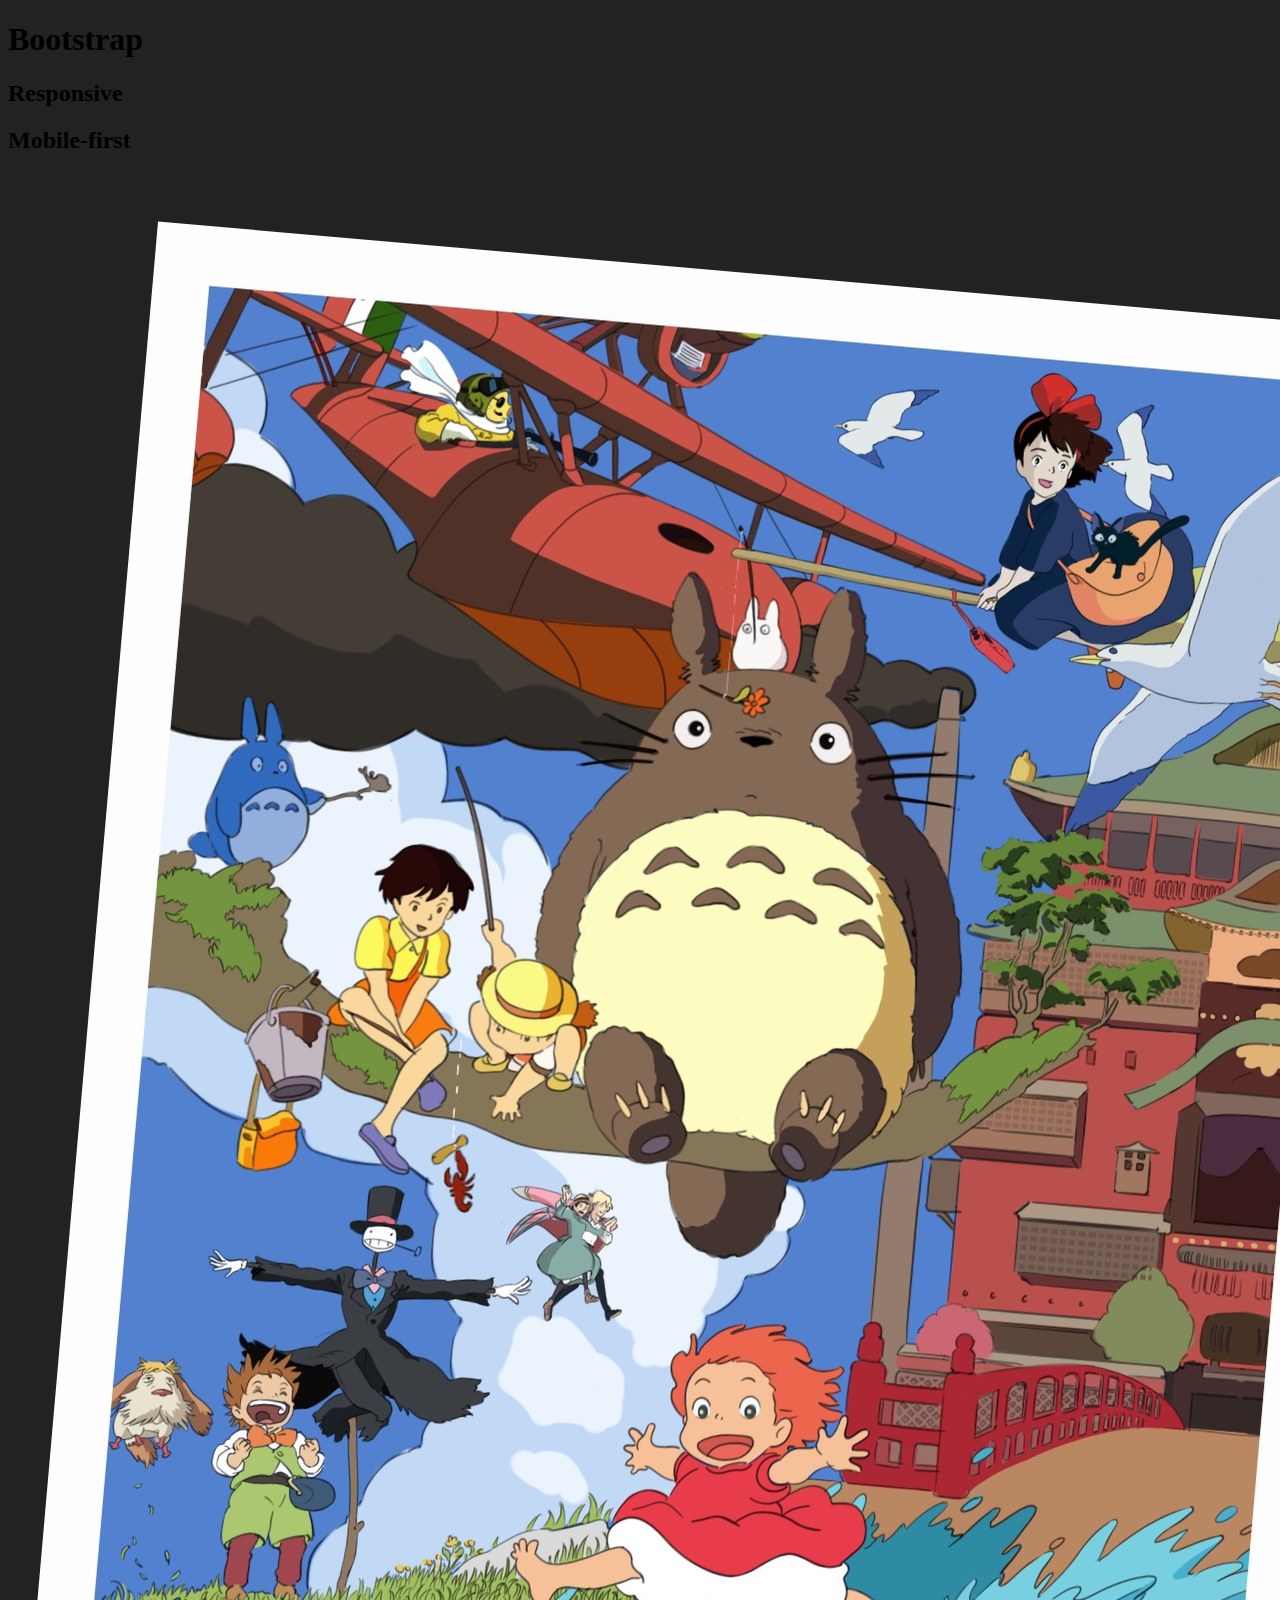
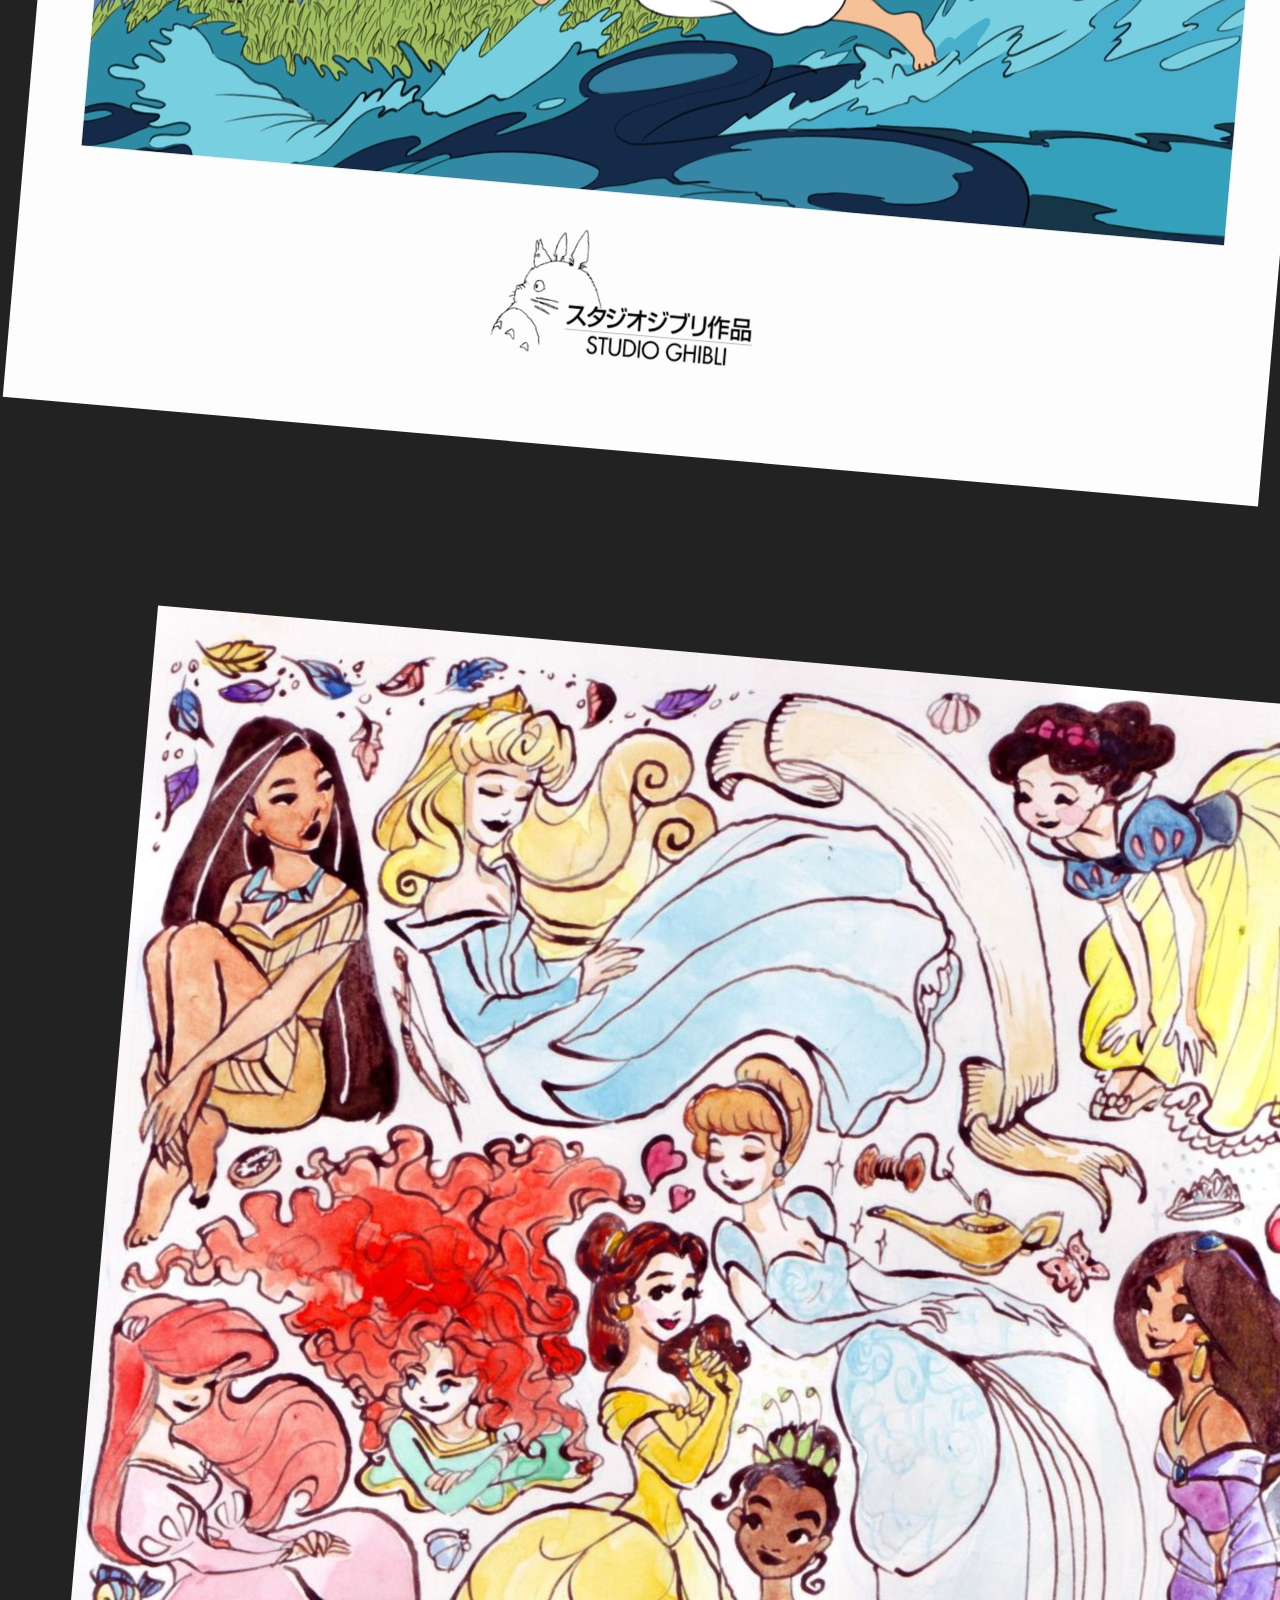
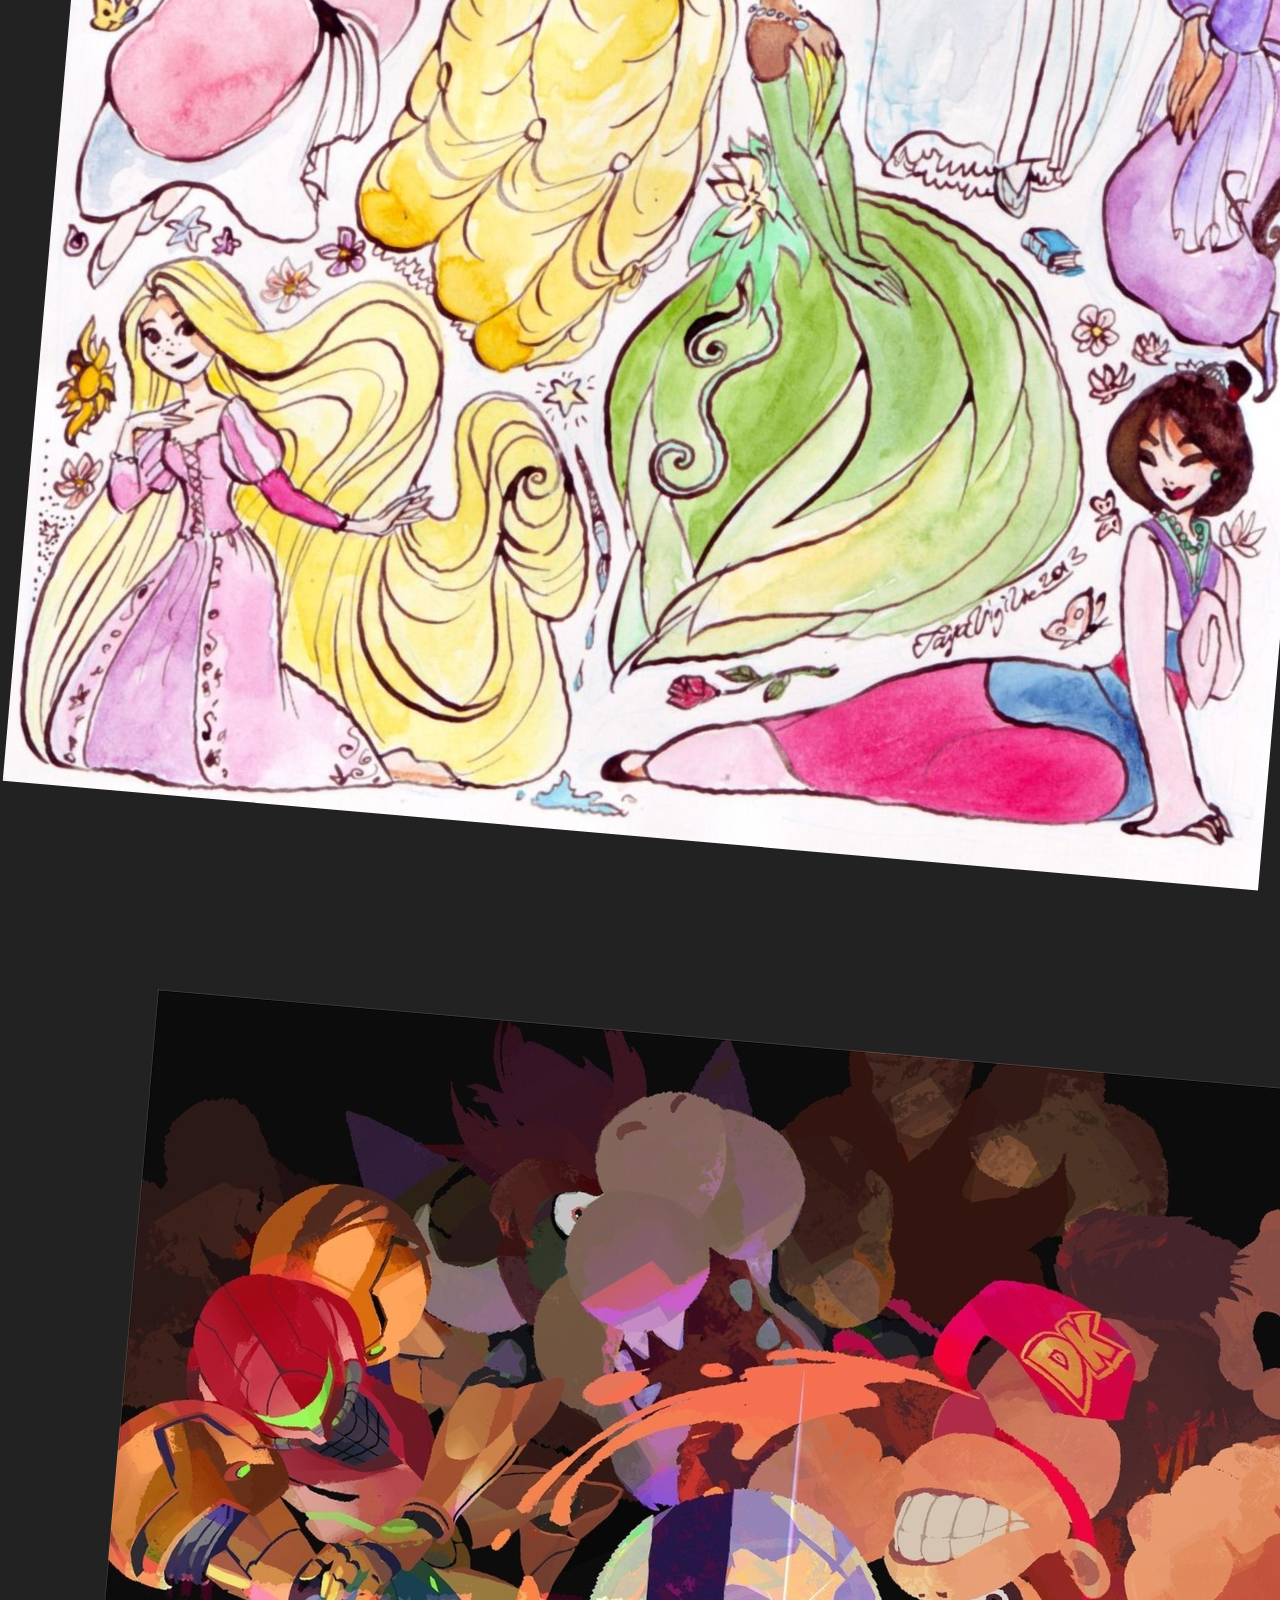
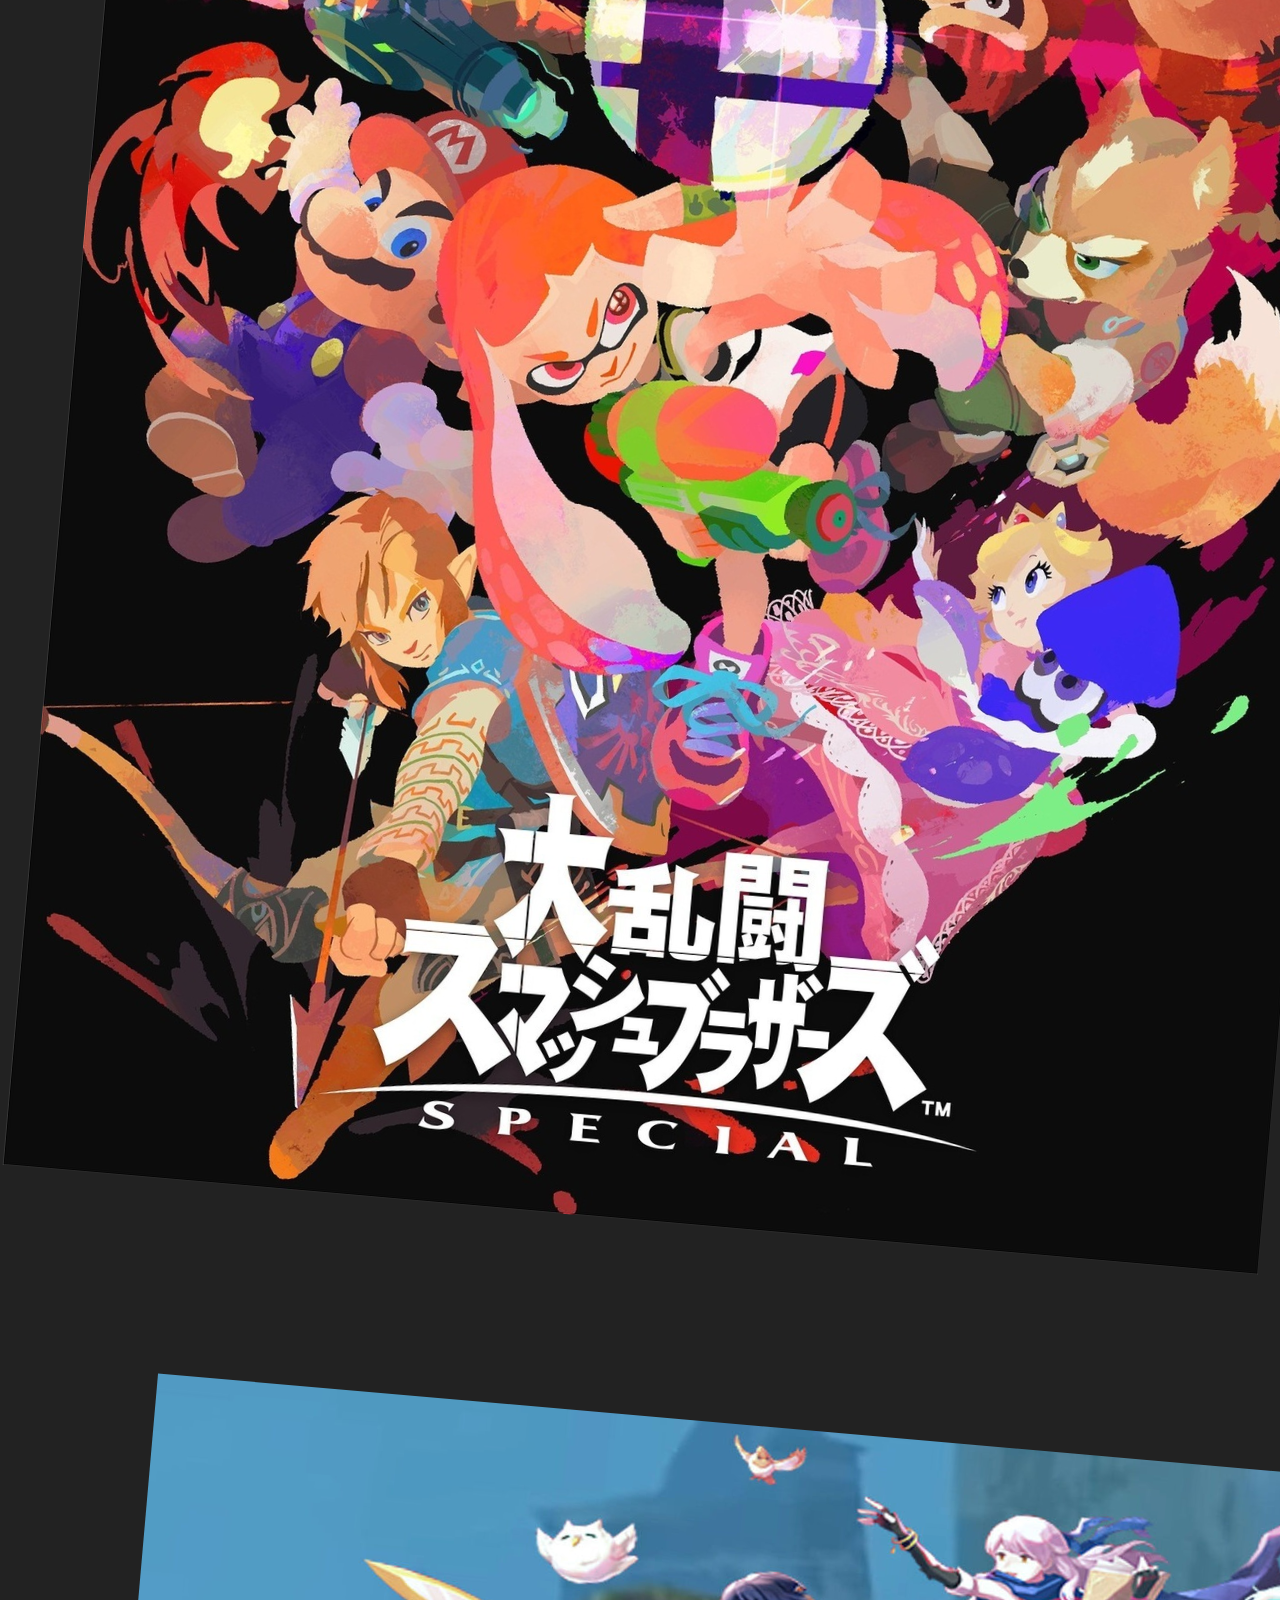
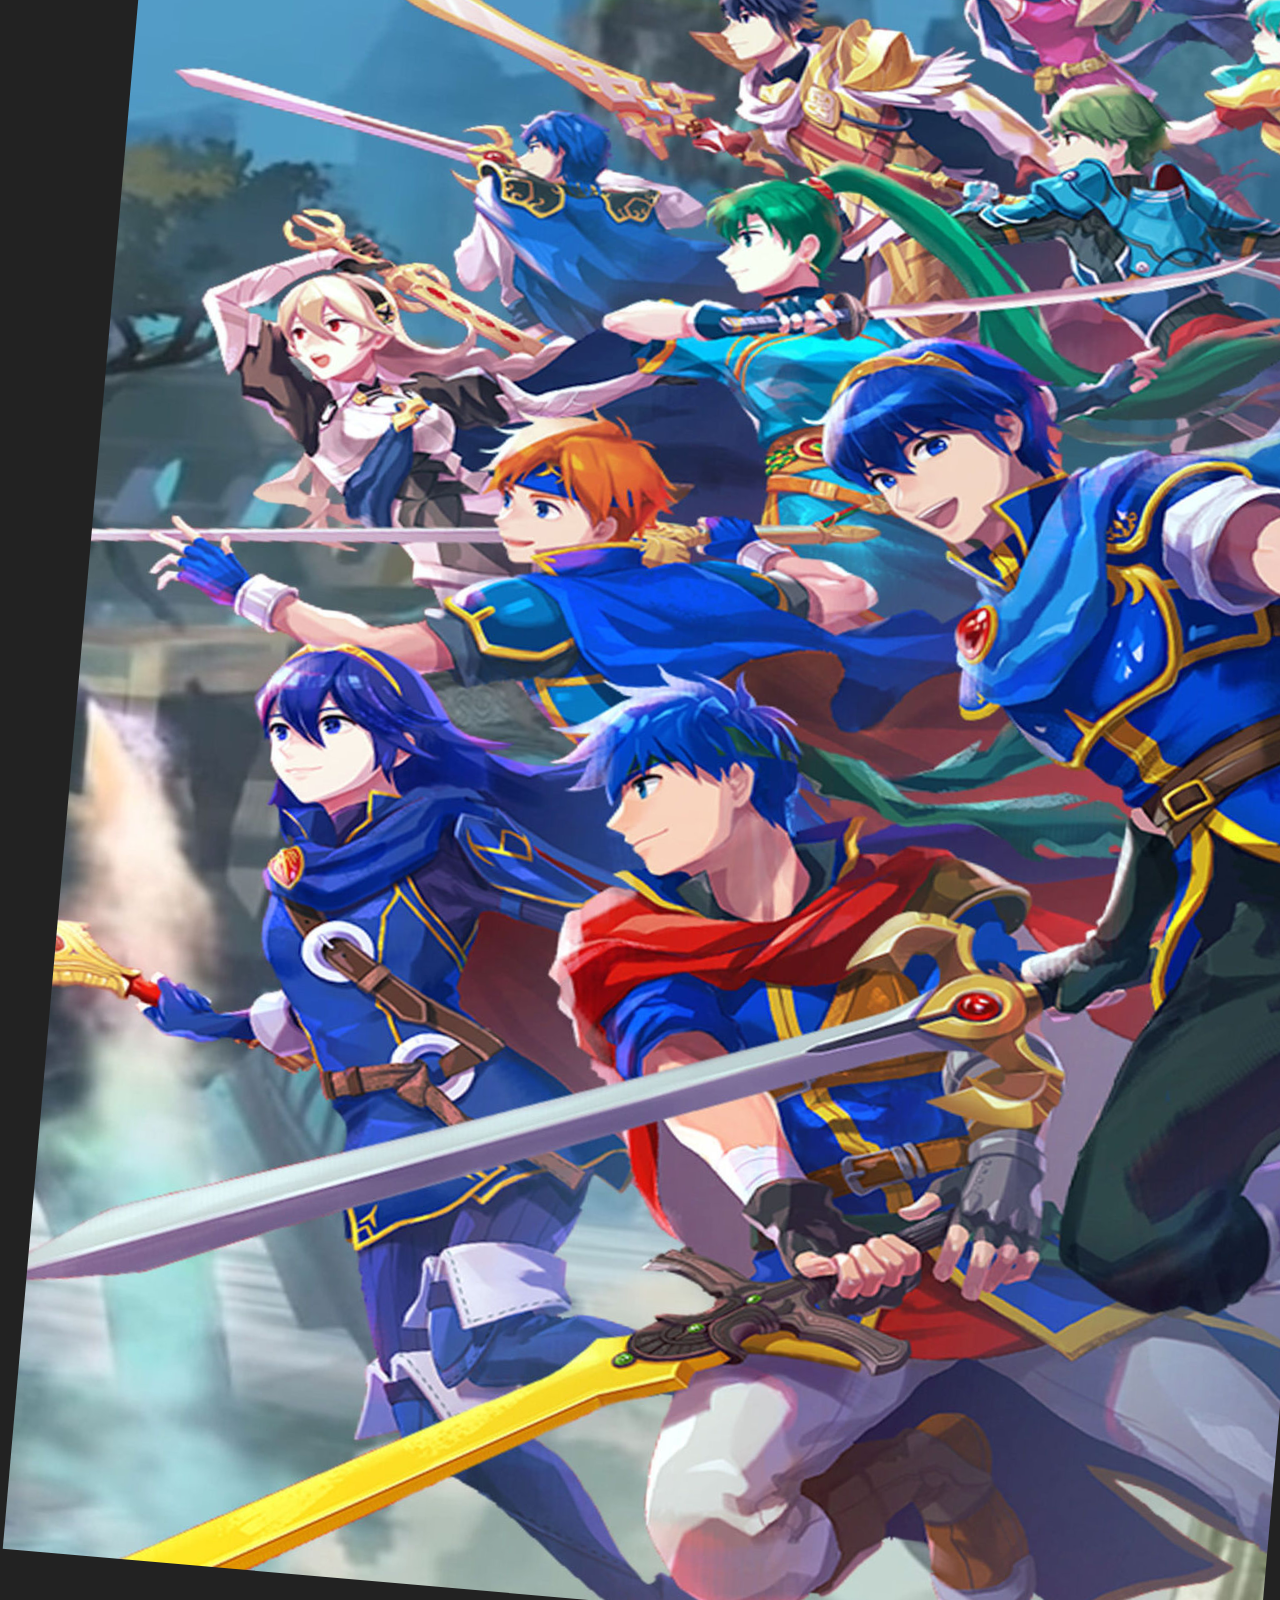
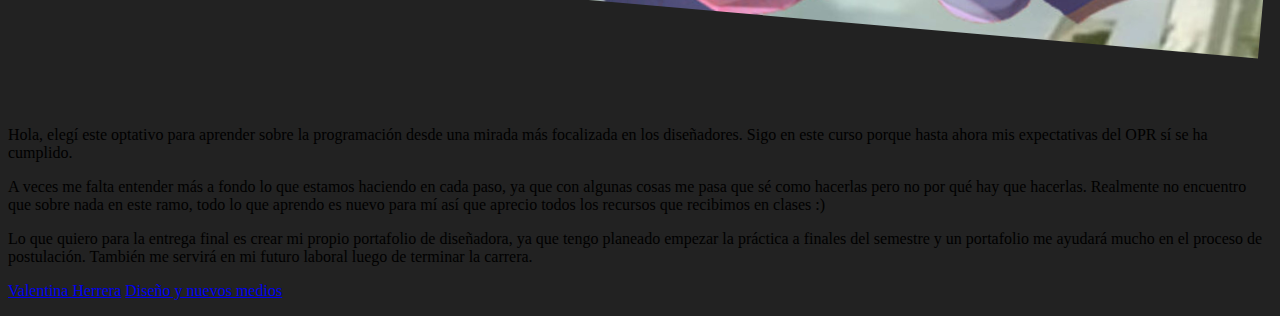
<file: index.html>
<!DOCTYPE html>
<html lang="es">
    <head>
        <meta charset="utf-8" />
        <meta name="viewport" content="width=device-width, initial-scale=1" />
        <meta name="description" content="Diseño y nuevos medios, segunda versión remota">
        <link href="https://cdn.jsdelivr.net/npm/bootstrap@5.0.0-beta1/dist/css/bootstrap.min.css" rel="stylesheet" integrity="sha384-giJF6kkoqNQ00vy+HMDP7azOuL0xtbfIcaT9wjKHr8RbDVddVHyTfAAsrekwKmP1" crossorigin="anonymous" />
        <link href="style.css" rel="stylesheet" />
        <title>DNO037vR2 &#127959;</title>
    </head>
    <body>
        <header class="container-fluid">
            <div class="row">
                <div class="col text-center"><h1 class="fs-4 pt-4 text-white">Bootstrap</h1></div>
                <div class="col text-center"><h2 class="fs-5 pt-4 text-white-50">Responsive</h2></div>
                <div class="col text-center"><h2 class="fs-5 pt-4 text-white-50">Mobile-first</h2></div>
            </div>
        </header>
        <aside class="container-fluid">
            <div class="row pt-4 pb-5 mx-5">
                <div class="col-sm-6 col-lg-3 p-4">
                    <a target="_blank" href="remake/index.html" rel="noopener noreferrer">
                        <img src="images/ghibli.jpeg" class="shadow img-fluid" onmousemove="primeraRevista()" onmouseleave="nada()" />
                    </a>
                </div>
                <div class="col-sm-6 col-lg-3 p-4">
                    <a target="_blank" href="https://verogatica.github.io/10clase_dno037/remake/index.html" rel="noopener noreferrer">
                        <img src="images/princesas.jpeg" class="shadow img-fluid" onmousemove="segundaRevista()" onmouseleave="nada()" />
                    </a>
                </div>
                <div class="col-sm-6 col-lg-3 p-4">
                    <a target="_blank" href="https://rodrigocampusano.github.io/Clase-10/remake/index.html" rel="noopener noreferrer">
                        <img src="images/smash.jpeg" class="shadow img-fluid" onmousemove="terceraRevista()" onmouseleave="nada()" />
                    </a>
                </div>
                <div class="col-sm-6 col-lg-3 p-4">
                    <a target="_blank" href="https://bennett-martin.github.io/dno-clase10-19-0/remake/index.html" rel="noopener noreferrer">
                        <img src="images/femblem.jpeg" class="shadow img-fluid" onmousemove="cuartaRevista()" onmouseleave="nada()" />
                    </a>
                </div>
            </div>
        </aside>
        <main class="container-fluid bg-light">
            <div class="container">
                <div class="row">
                    <div class="col-10 col-sm-9 col-md-8 col-lg-7 mx-auto my-5">
                        <p class="lead">Hola, elegí este optativo para aprender sobre la programación desde una mirada más focalizada en los diseñadores. Sigo en este curso porque hasta ahora mis expectativas del OPR sí se ha cumplido.</p>
                        <p>A veces me falta entender más a fondo lo que estamos haciendo en cada paso, ya que con algunas cosas me pasa que sé como hacerlas pero no por qué hay que hacerlas. Realmente no encuentro que sobre nada en este ramo, todo lo que aprendo es nuevo para mí así que aprecio todos los recursos que recibimos en clases :)</p>
                        <p>Lo que quiero para la entrega final es crear mi propio portafolio de diseñadora, ya que tengo planeado empezar la práctica a finales del semestre y un portafolio me ayudará mucho en el proceso de postulación. También me servirá en mi futuro laboral luego de terminar la carrera.</p>
                    </div>
                </div>
            </div>
        </main>
        <footer class="container">
            <div class="row">
                <div class="col-10 col-sm-9 col-md-8 col-lg-7 mx-auto pt-4 pb-2">
                    <p class="text-white small d-flex justify-content-between align-items-center"><a href="https://github.com/vale-herrera" class="link-light">Valentina Herrera</a> <a href="https://github.com/profesorfaco/dno037-2021" class="link-light">Diseño y nuevos medios</a></p>
                </div>
            </div>
        </footer>
        <script src="https://cdn.jsdelivr.net/npm/bootstrap@5.0.0-beta1/dist/js/bootstrap.bundle.min.js" integrity="sha384-ygbV9kiqUc6oa4msXn9868pTtWMgiQaeYH7/t7LECLbyPA2x65Kgf80OJFdroafW" crossorigin="anonymous"></script>
        <script src="script.js"></script>
    </body>
</html>
</file>
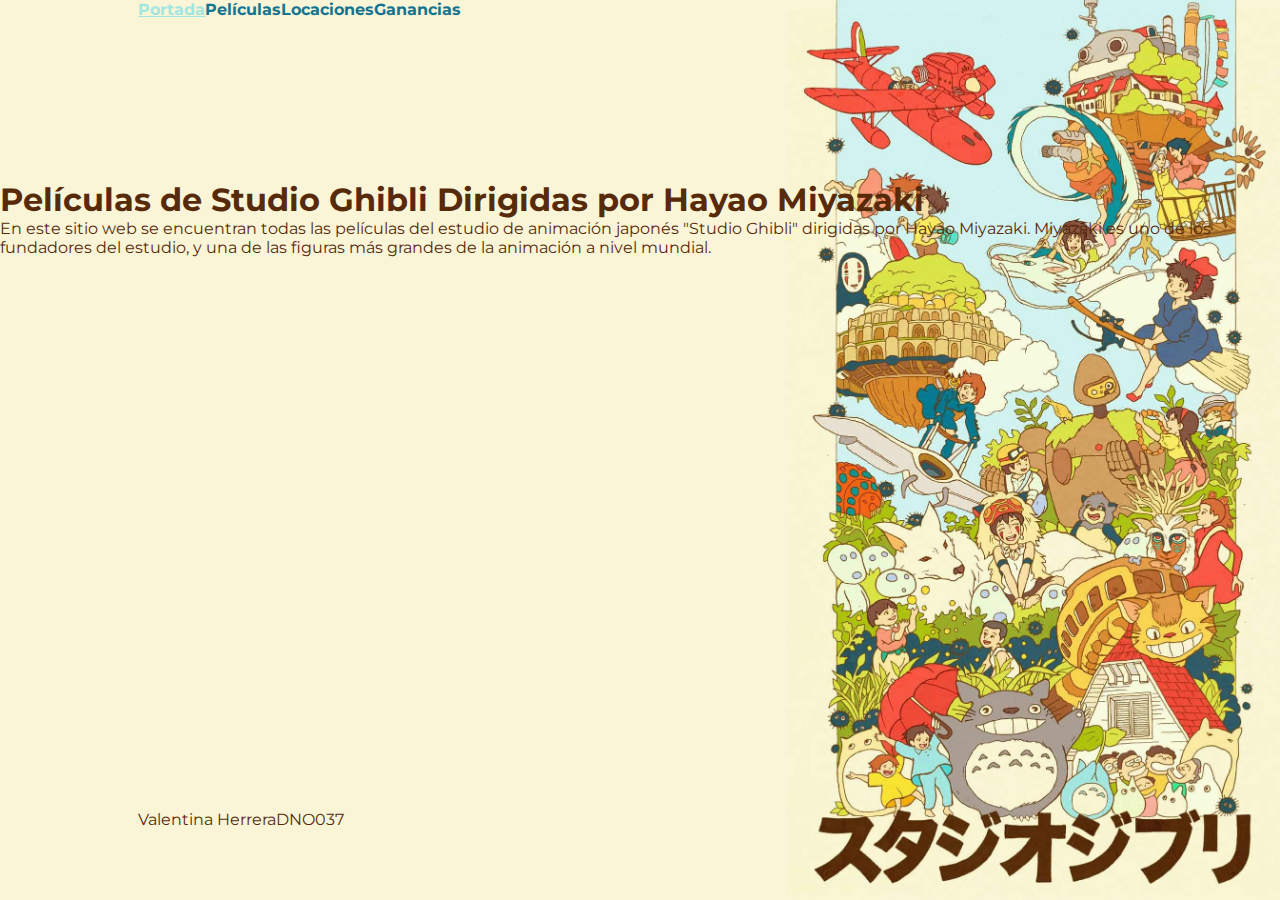
<file: remake/index.html>
<!DOCTYPE html>
<html lang="es">
    <head>
        <meta charset="utf-8" />
        <meta name="viewport" content="width=device-width, initial-scale=1" />
        <meta name="description" content="Diseño y nuevos medios, segunda versión remota" />
        <link href="https://cdn.jsdelivr.net/npm/bootstrap@5.0.1/dist/css/bootstrap.min.css" rel="stylesheet" integrity="sha384-+0n0xVW2eSR5OomGNYDnhzAbDsOXxcvSN1TPprVMTNDbiYZCxYbOOl7+AMvyTG2x" crossorigin="anonymous" />
        <link href="style.css" rel="stylesheet" />
        <title>Remake &#127909;</title>
    </head>
    <body class="portada">
        <div class="container fixed-top">
            <nav class="d-flex justify-content-between py-3">
                <a href="index.html" class="active">Portada</a> <a href="peliculas.html">Películas</a> <a href="locaciones.html">Locaciones</a> <a href="ganancias.html">Ganancias</a>
            </nav>
        </div>
        <main class="container py-5">
            <div class="row py-3 d-flex">
                <div class="col-sm-6 me-auto" style="margin-top: 10vh;">
                    <h1>Películas de Studio Ghibli Dirigidas por Hayao Miyazaki</h1>
                    <p>
                        En este sitio web se encuentran todas las películas del estudio de animación japonés "Studio Ghibli" dirigidas por Hayao Miyazaki. Miyazaki es uno de los fundadores del estudio, y una de las figuras más grandes de la animación a nivel mundial.
                    </p>
                </div>
            </div>
        </main>
        <div class="container fixed-bottom">
            <footer class="d-flex justify-content-between py-3">
                <div>Valentina Herrera</div>
                <div>DNO037</div>
            </footer>
        </div>
        <script src="https://cdn.jsdelivr.net/npm/bootstrap@5.0.1/dist/js/bootstrap.bundle.min.js" integrity="sha384-gtEjrD/SeCtmISkJkNUaaKMoLD0//ElJ19smozuHV6z3Iehds+3Ulb9Bn9Plx0x4" crossorigin="anonymous"></script>
    </body>
</html>
</file>
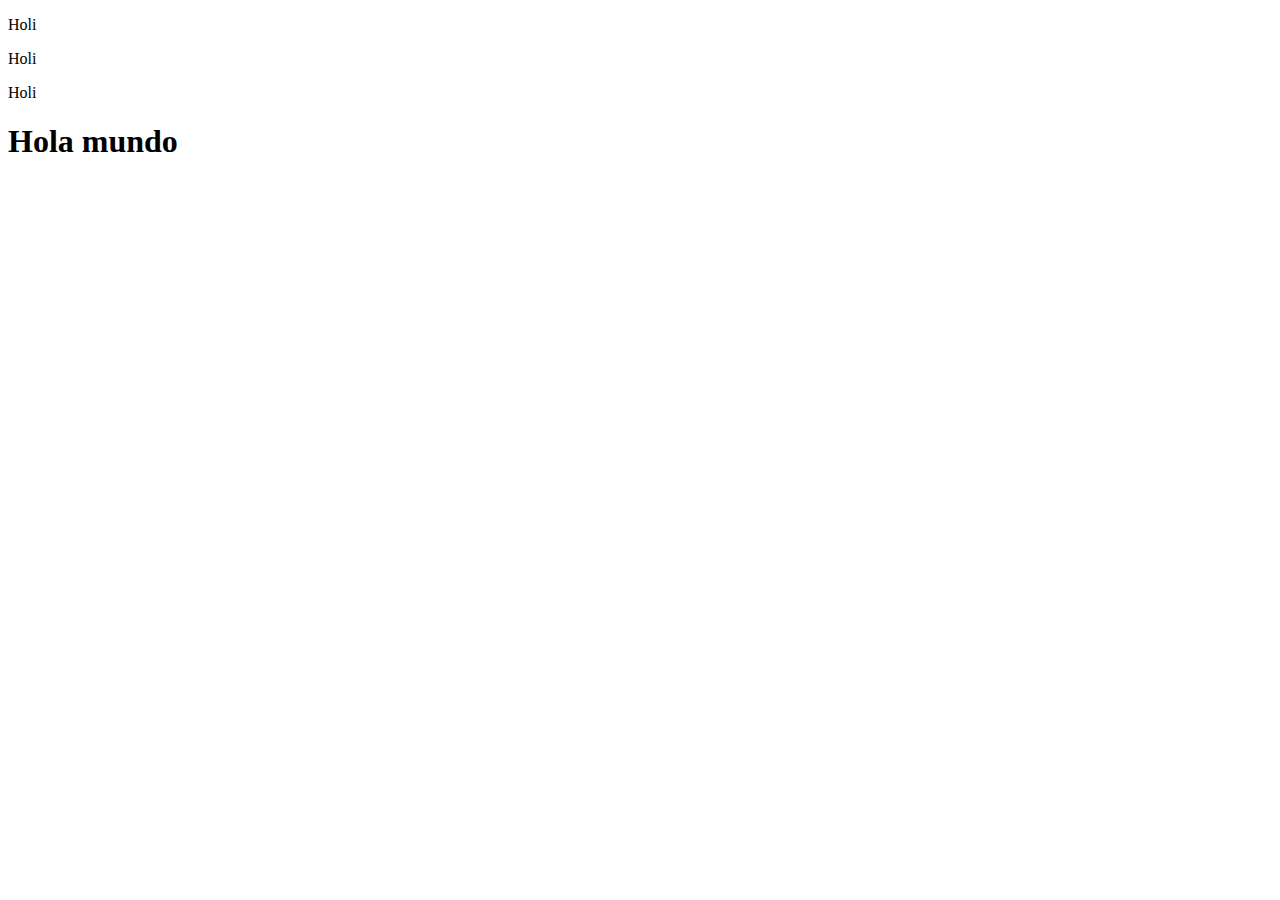
<file: ejemplo.html>
<!doctype html>
<html lang="es">
  <head>
    <!-- Required meta tags -->
    <meta charset="utf-8">
    <meta name="viewport" content="width=device-width, initial-scale=1">

    <!-- Bootstrap CSS -->
    <link href="https://cdn.jsdelivr.net/npm/bootstrap@5.0.1/dist/css/bootstrap.min.css" rel="stylesheet" integrity="sha384-+0n0xVW2eSR5OomGNYDnhzAbDsOXxcvSN1TPprVMTNDbiYZCxYbOOl7+AMvyTG2x" crossorigin="anonymous">

    <title>Lo que aparece en la etiqueta del navegador</title>
  </head>
  <body>
    <div class="container">
      <div class="row">
        <div class="col-4"> 
          <p>Holi</p>

          </div>
      <div class="col-4">
        <p>Holi</p>

    </div>
    <div class="col-4">
      <p>Holi</p>

    <h1>Hola mundo</h1>

    <!-- Biblioteca de JavaScript de Bootstrap -->
    <script src="https://cdn.jsdelivr.net/npm/bootstrap@5.0.1/dist/js/bootstrap.bundle.min.js" integrity="sha384-gtEjrD/SeCtmISkJkNUaaKMoLD0//ElJ19smozuHV6z3Iehds+3Ulb9Bn9Plx0x4" crossorigin="anonymous"></script>
  </body>
</html>
</file>
<file: style.css>
@charset "UTF-8";

* {
    transition: all ease 0.5s;
}
:hover {
    transition: all ease 0.5s;
}
body {
    background: #222;
}
aside img {
    transform: rotate(5deg) scale(0.9);
}
aside img:hover {
    transform: rotate(0) scale(1);
}
</file>
<file: remake/style.css>
@charset "UTF-8";

@import url('https://fonts.googleapis.com/css2?family=Balsamiq+Sans:wght@400;700&family=Montserrat:wght@400;600&display=swap');

:root{
    --fondo: #faf5d7;
    --figura: #572a0a;
}

* {
    margin: 0;
}

body {
    font-family: 'Montserrat', sans-serif;
    background: var(--fondo);
    color: var(--figura);
}

body.portada{
    background:var(--fondo) url('images/portada.jpeg') right bottom no-repeat;
    background-size:auto 100%;
}

a {
    font-weight: bold;
    color: rgba(19, 116, 146, 1);
    text-decoration: none;
}

a:hover {
    color: rgba(162, 230, 224, 0.75);
}

:hover{
    transition: all ease .5s;
}

div.container {
    width: 80vw;
    margin: 0 auto;
}

nav, footer {
    width: 98%;
    margin-left:1%;
    margin-right:1%;
    min-height: 10vh;
    display: flex;
}

nav p, footer p {
    width: 100%;
    display: flex;
    justify-content: space-between;
    margin:auto;
}

.active {
    text-decoration: underline;
    color: #a2e6e0;
}

/* para la página de portada */

header {   
    width: 98%;
    margin-left:1%;
    margin-right:1%;
    min-height: 80vh;
    font-family: 'Montserrat', sans-serif;
}

header div{
    width: 50%;
}

header div h1{
    font-size:calc(1.5rem + 1vw);
    line-height: 1;
    text-shadow: 0 0 2px var(--fondo);
    font-family: 'Balsamiq Sans', cursive;
}

header div p{
    margin-top:1rem;
    line-height: 1.5;
    text-shadow: 0 0 2px var(--fondo);
}

@media screen and (orientation:portrait){

    header div{
        width: 100%;
        line-height: 1.5;
    }     
}

/* para todas las páginas que no son portada */

main{
    width: 100%;
    min-height: 70vh;    
}

/* para la página de películas */

main article{
    float:left;
    margin:1%;
    width:18%;
    background:rgba(210, 162, 98,0.1);
}

main article img{
    width: 200px;
    height:300px;
    opacity: 0.6;
}

main article:hover img{
    opacity:1;
}

main article div h2{
    font-size:1rem;
    letter-spacing: 0.05rem;
}

@media screen and (orientation:portrait){
    main article{
        width:48%;
    }     
}

main section{
    float:left;
    margin:3% 1% 10% 1%;
    width:98%;   
}

main section h1{
    font-size:calc(1.5rem + 1vw);
    line-height: 1;
}

main section h3{
    font-size:1.3rem;
    line-height: 2.5;
}

main section h4{
    font-size:1.2rem;
    line-height: 2.5;
}

main section img{
    max-width:100%;
    height:auto;
    margin:1.5rem 0;
}

main section p{
    max-width:100%;
    line-height: 1.6;
}

@media screen and (orientation:landscape){
    main section p{
        max-width:75%;
        line-height: 1.8;
    }    
}

main div#mapa{
    margin:1%;
    width:98%;
    height:60vh;
}

main canvas#grafico{
    background:#faf5d7;
}

.active{

}
</file>
